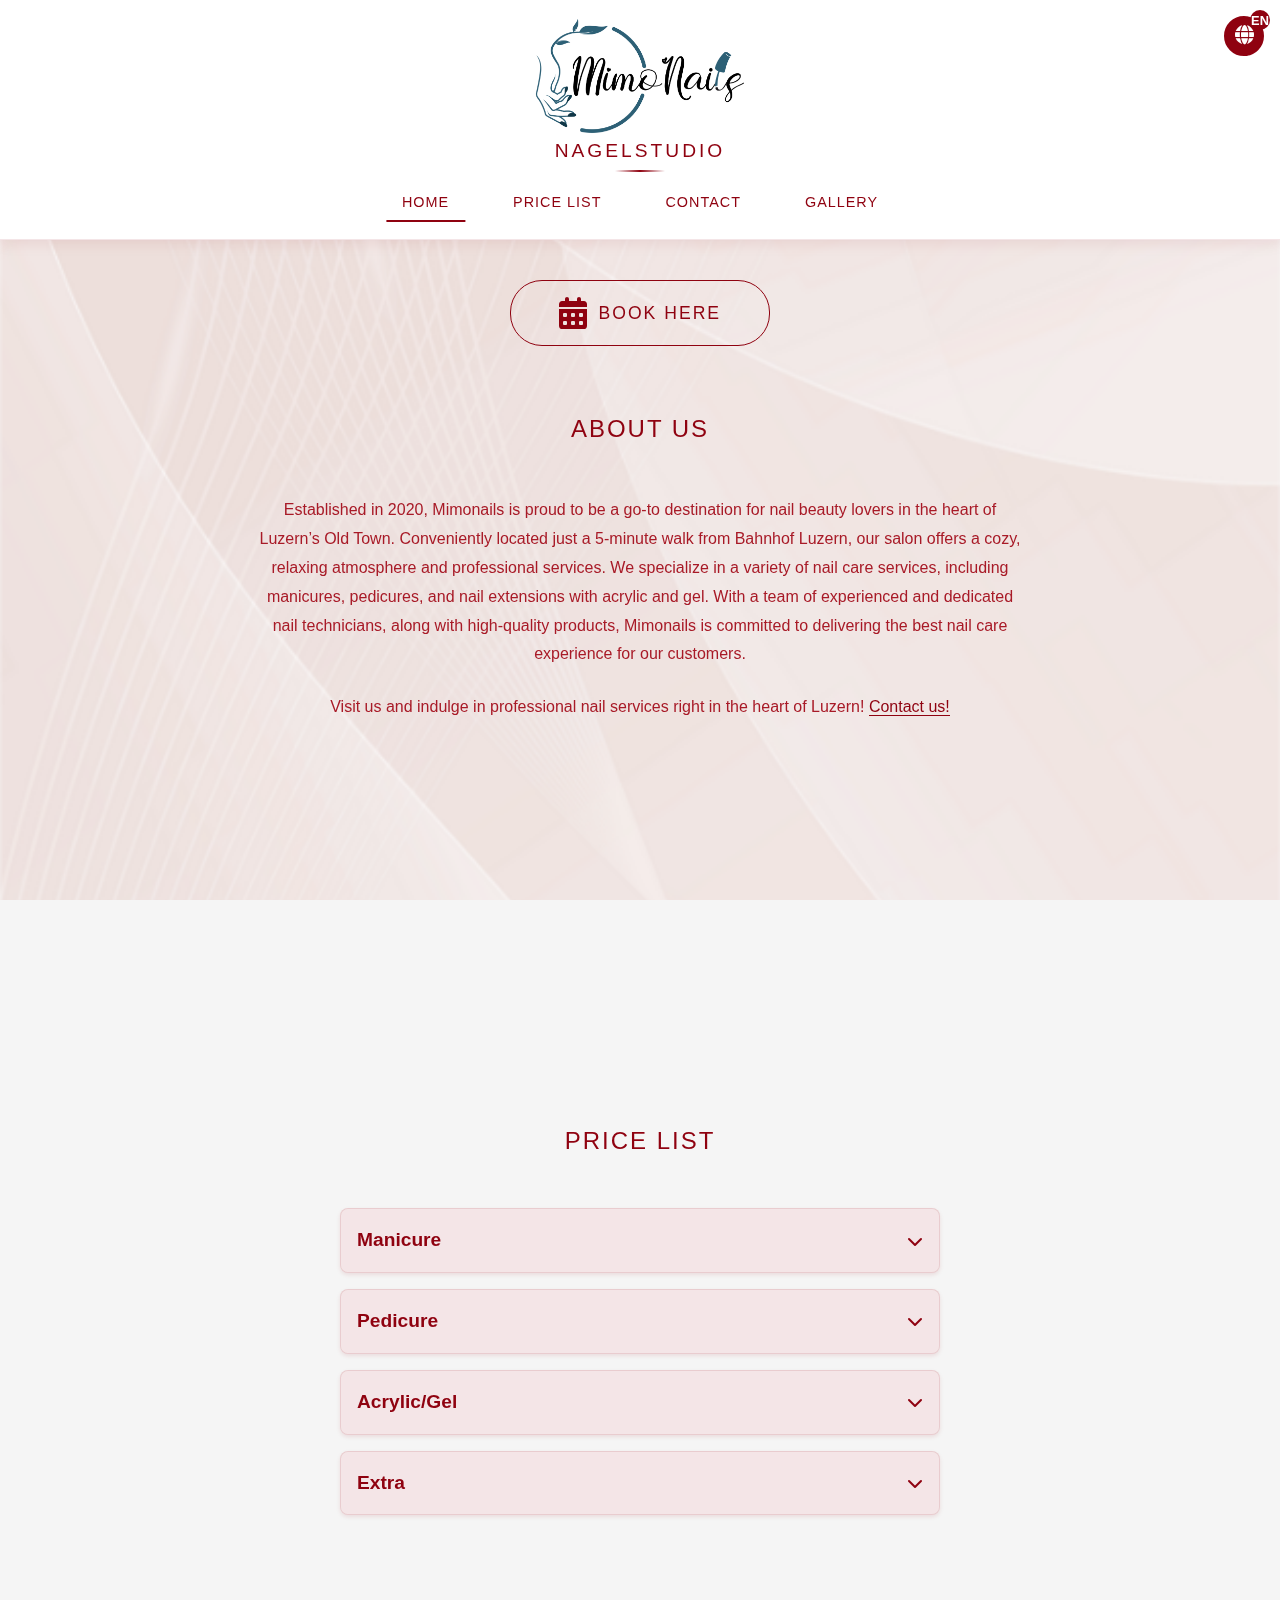
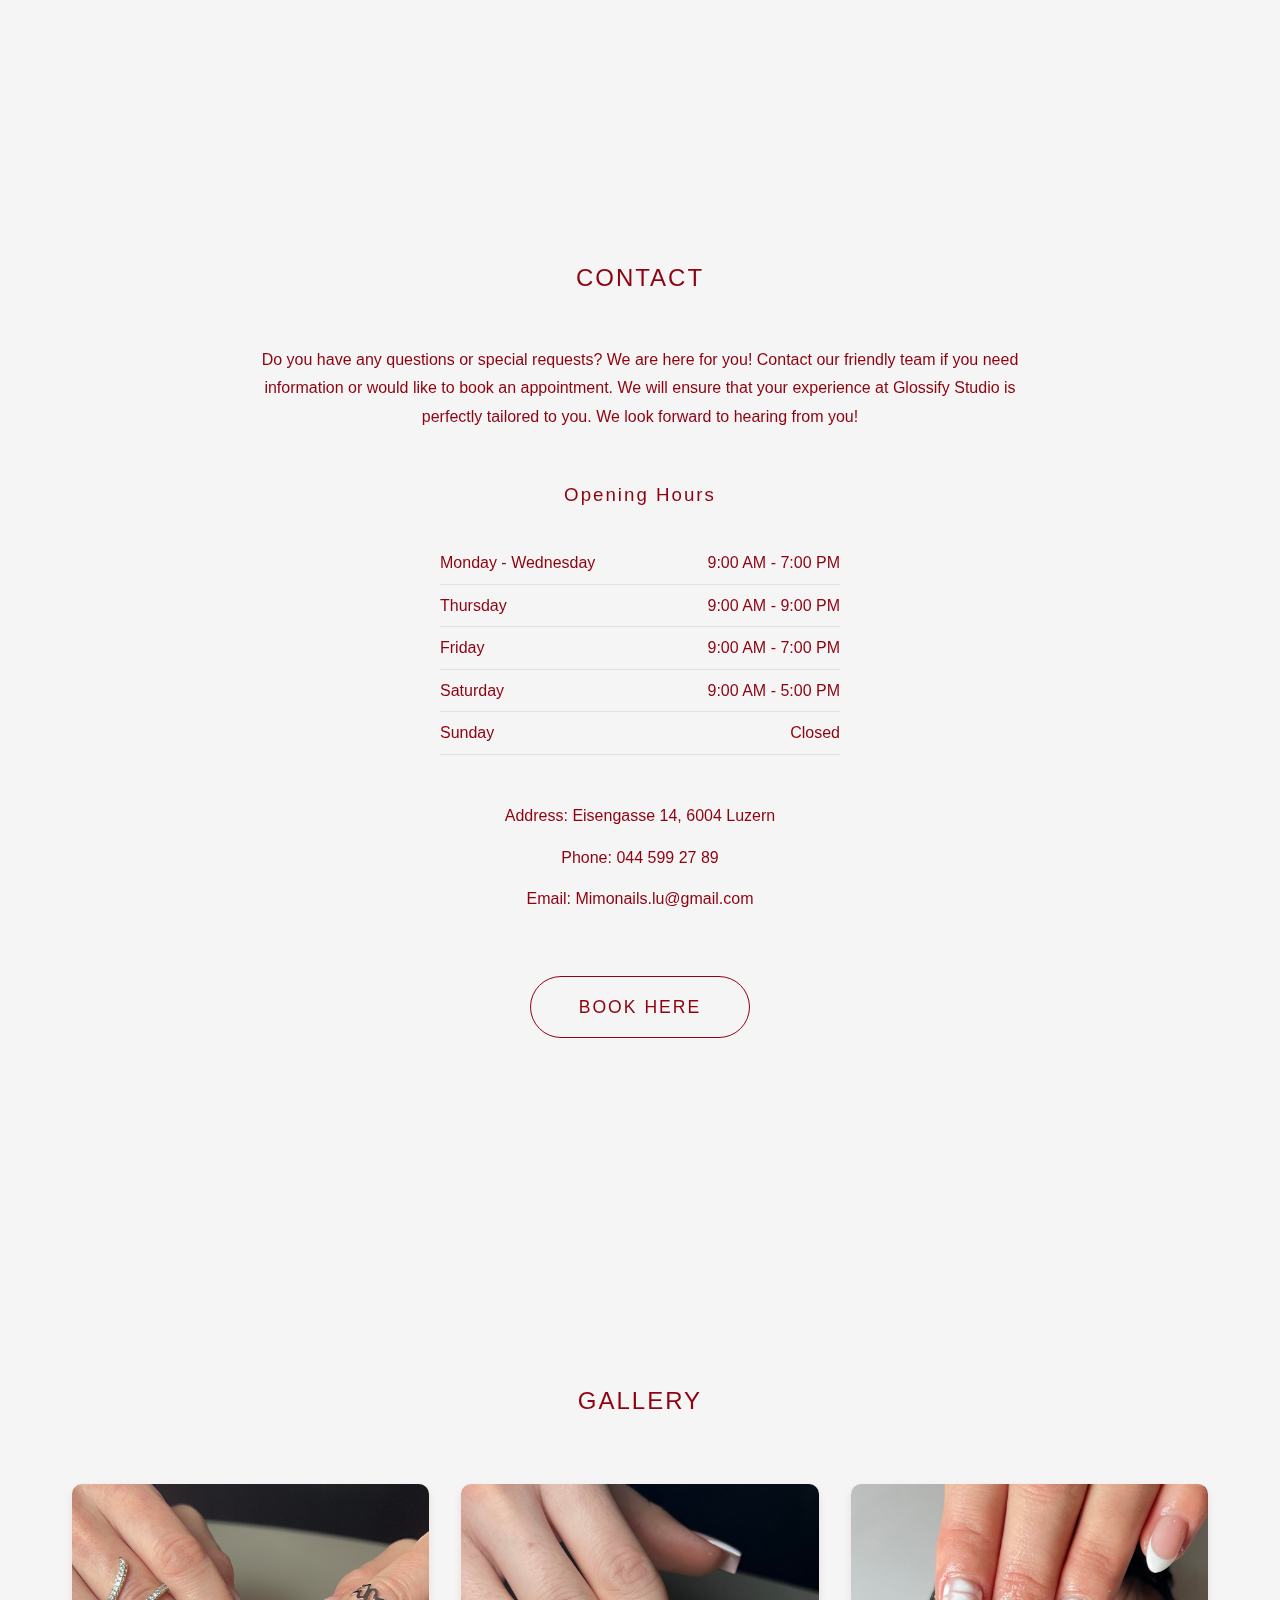
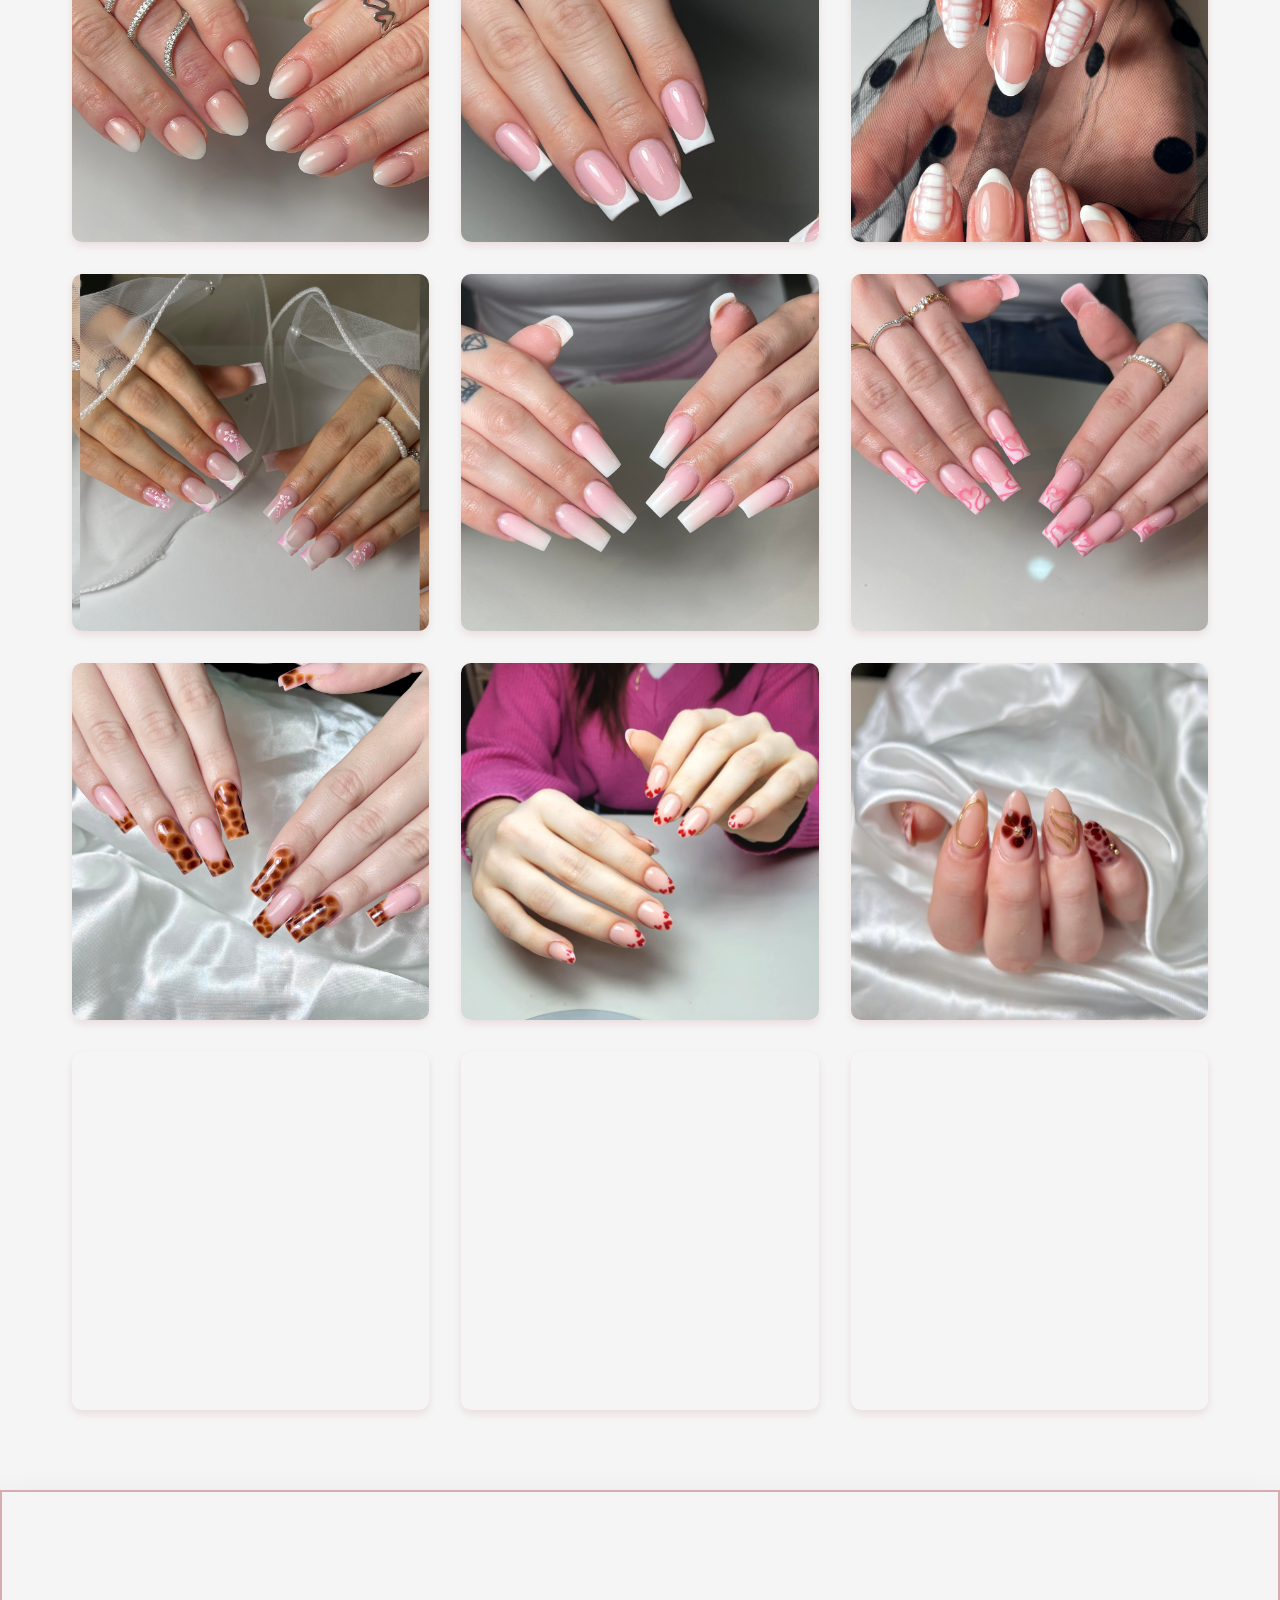
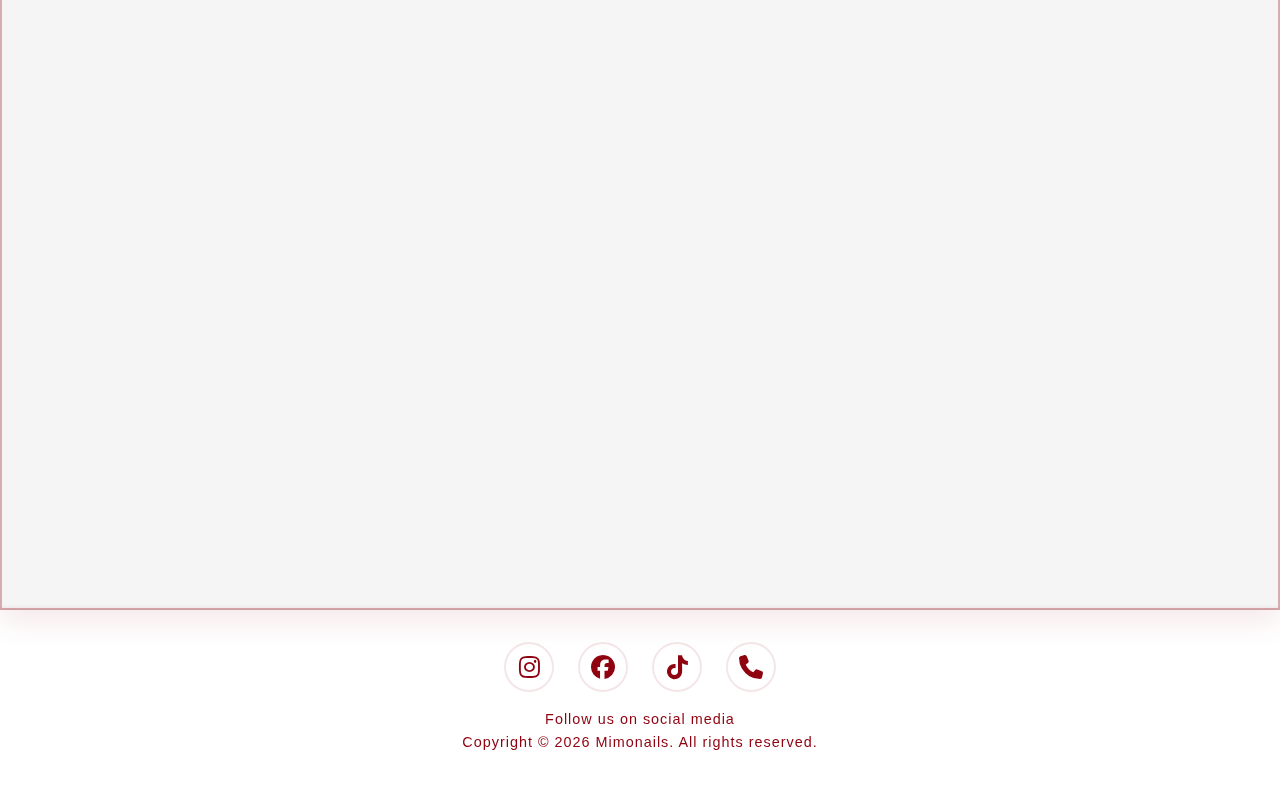
<file: index.html>
<!DOCTYPE html>
<html lang="en">

<head>
    <meta charset="UTF-8">
    <meta name="viewport" content="width=device-width, initial-scale=1.0">
    <title>Mimonails by Pucha - Nail Salon in Luzern</title>
    <link rel="stylesheet" href="styles.css">
    <title>Mimonails by Pucha - Nail Salon in Luzern</title>
    <meta name="description"
        content="Professional nail salon in Luzern offering manicure, pedicure, nail art and more. Book your appointment today at Mimonails by Pucha.">
    <meta name="keywords" content="nail salon, manicure, pedicure, nail art, Luzern, Mimonails, Pucha">
    <meta name="geo.region" content="CH-LU">
    <meta name="geo.placename" content="Luzern">
    <link rel="stylesheet" href="assets/icons/fontawesome-free-6.7.2-web/css/all.css">
</head>

<body>
    <header>
        <div class="logo">
            <div class="img-logo">
                <img src="assets/images/logo/mainlogopng.png"
                    alt="Mimonails by Pucha - Professional Nail Salon in Luzern">
            </div>
            <p>NAGELSTUDIO</p>
        </div>
        <div class="header-controls">
            <button class="language-switcher" id="languageSwitcher">
                <span class="current-lang">EN</span>
                <i class="fas fa-globe"></i>
            </button>
            <div class="mobile-menu-btn">
                <i class="fas fa-bars"></i>
            </div>
        </div>
        <nav class="nav-menu">
            <a href="#home" class="nav-link" data-translate="home">HOME</a>
            <a href="#pricelist" class="nav-link" data-translate="priceList">PRICE LIST</a>
            <a href="#contact" class="nav-link" data-translate="contact">CONTACT</a>
            <a href="#gallery" class="nav-link" data-translate="gallery">GALLERY</a>
        </nav>
    </header>

    <div class="main">
        <!-- HOME SECTION -->
        <section id="home" class="content-section">
            <div class="book-section">
                <a href="https://www.fresha.com/de/a/mimonails-luzern-luzern-eisengasse-13-bm2z9f3n/all-offer?menu=true&pId=337347"
                    class="book-button">
                    <i class="fa-solid fa-calendar-days icon icon-booking"></i>
                    <span data-translate="bookHere">BOOK HERE</span>
                </a>
            </div>

            <div class="about-section">
                <h2 data-translate="aboutUs">ABOUT US</h2>
                <div class="about-content">
                    <p data-translate="aboutText1">Established in 2020, Mimonails is proud to be a go-to destination for
                        nail beauty lovers in the heart of Luzern’s Old Town. Conveniently located just a 5-minute walk
                        from Bahnhof Luzern, our salon offers a cozy, relaxing atmosphere and professional services. We
                        specialize in a variety of nail care services, including manicures, pedicures, and nail
                        extensions with acrylic and gel. With a team of experienced and dedicated nail technicians,
                        along with high-quality products, Mimonails is committed to delivering the best nail care
                        experience for our customers.</p>
                    <p data-translate="aboutText2">Visit us and indulge in professional nail services right in the heart
                        of Luzern!
                        <a href="#contact" class="get-in-touch" data-translate="contactUs">Contact us!</a>
                    </p>
                </div>
            </div>

            <!-- <div class="loyalty-card">
                <img src="assets/images/banner/nails-manicure-banner-poster-illustration-260nw-1753339250.webp" alt="Loyalty Card" class="card-image">
            </div> -->
        </section>

        <!-- PRICELIST SECTION -->
        <section id="pricelist" class="content-section">
            <h2 data-translate="priceList">PRICE LIST</h2>
            <div class="price-list">
                <div class="service-category">
                    <div class="service-header">
                        <h3 data-translate="manicure">Manicure</h3>
                        <i class="fas fa-chevron-down"></i>
                    </div>
                    <div class="service-content">
                        <div class="service-item">
                            <span data-translate="classicManicure">Classic Manicure</span>
                            <span>45 CHF</span>
                        </div>
                        <div class="service-item">
                            <span data-translate="withColor">With Color</span>
                            <span>60 CHF</span>
                        </div>
                        <div class="service-item">
                            <span data-translate="french">French</span>
                            <span>+ 5 CHF</span>
                        </div>
                    </div>
                </div>

                <div class="service-category">
                    <div class="service-header">
                        <h3 data-translate="pedicure">Pedicure</h3>
                        <i class="fas fa-chevron-down"></i>
                    </div>
                    <div class="service-content">
                        <div class="service-item">
                            <span data-translate="classicPedicure">Classic Pedicure</span>
                            <span>60 CHF</span>
                        </div>
                        <div class="service-item">
                            <span data-translate="withColorShellac">With Color Shellac</span>
                            <span>85 CHF</span>
                        </div>
                        <div class="service-item">
                            <span data-translate="careAndAcrylicGel">Care + Acrylic/Gel</span>
                            <span>130 CHF</span>
                        </div>
                        <div class="service-item">
                            <span data-translate="colorSetOnly">Color Set Only</span>
                            <span>60 CHF</span>
                        </div>
                        <div class="service-item">
                            <span data-translate="french">French</span>
                            <span>+ 5 CHF</span>
                        </div>
                        <div class="service-item">
                            <span data-translate="peelCallus">Peel Callus</span>
                            <span>+ 10 CHF</span>
                        </div>
                    </div>
                </div>

                <div class="service-category">
                    <div class="service-header">
                        <h3 data-translate="acrylicGel">Acrylic/Gel</h3>
                        <i class="fas fa-chevron-down"></i>
                    </div>
                    <div class="service-content">
                        <div class="service-item">
                            <span data-translate="classicNewSet">Classic (New Set)</span>
                            <span>80 CHF</span>
                        </div>
                        <div class="service-item">
                            <span data-translate="classicRefill">Classic (Refill)</span>
                            <span>75 CHF</span>
                        </div>
                        <div class="service-item">
                            <span data-translate="withColor">With Color</span>
                            <span>+ 5 CHF</span>
                        </div>
                        <div class="service-item">
                            <span data-translate="babyboomer">Babyboomer</span>
                            <span>+ 10 CHF</span>
                        </div>
                        <div class="service-item">
                            <span data-translate="french">French</span>
                            <span>+ 15 CHF</span>
                        </div>
                    </div>
                </div>

                <div class="service-category">
                    <div class="service-header">
                        <h3 data-translate="extra">Extra</h3>
                        <i class="fas fa-chevron-down"></i>
                    </div>
                    <div class="service-content">
                        <div class="service-item">
                            <span data-translate="removeAcrylicGel">Remove Acrylic/Gel</span>
                            <span>25 CHF</span>
                        </div>
                        <div class="service-item">
                            <span data-translate="removeShellac">Remove Shellac</span>
                            <span>20 CHF</span>
                        </div>
                        <div class="service-item">
                            <span data-translate="extraLong">Extra Long</span>
                            <span>from 5 CHF</span>
                        </div>
                        <div class="service-item">
                            <span data-translate="design">Design</span>
                            <span>from 3 CHF/finger</span>
                        </div>
                        <div class="service-item">
                            <span data-translate="repair">Repair</span>
                            <span>10 CHF/finger</span>
                        </div>
                        <div class="service-item">
                            <span data-translate="repairWithRefill">Repair with Refill</span>
                            <span>from 2 CHF</span>
                        </div>
                        <div class="service-item">
                            <span data-translate="changeColor">Change Color</span>
                            <span>40 CHF</span>
                        </div>
                        <div class="service-item">
                            <span data-translate="changeShape">Change Shape</span>
                            <span>5 CHF</span>
                        </div>
                    </div>
                </div>
            </div>
        </section>

        <!-- CONTACT SECTION -->
        <section id="contact" class="content-section">
            <h2 data-translate="contact">CONTACT</h2>
            <div class="contact-info">
                <p class="contact-text" data-translate="contactText">
                    Do you have any questions or special requests? We are here for you! Contact our friendly team if you
                    need information or would like to book an appointment. We will ensure that your experience at
                    Glossify Studio is perfectly tailored to you. We look forward to hearing from you!
                </p>

                <div class="opening-hours">
                    <h3 data-translate="openingHours">Opening Hours</h3>
                    <div class="hours-grid">
                        <div class="hours-row">
                            <span data-translate="mondayWednesday">Monday - Wednesday</span>
                            <span>9:00 AM - 7:00 PM</span>
                        </div>
                        <div class="hours-row">
                            <span data-translate="thursday">Thursday</span>
                            <span>9:00 AM - 9:00 PM</span>
                        </div>
                        <div class="hours-row">
                            <span data-translate="friday">Friday</span>
                            <span>9:00 AM - 7:00 PM</span>
                        </div>

                        <div class="hours-row">
                            <span data-translate="saturday">Saturday</span>
                            <span>9:00 AM - 5:00 PM</span>
                        </div>
                        <div class="hours-row">
                            <span data-translate="sunday">Sunday</span>
                            <span data-translate="closed">Closed</span>
                        </div>
                    </div>
                </div>

                <div class="contact-details">
                    <p><span data-translate="address">Address</span>: <a
                            href="https://www.google.com/maps/place/Eisengasse+13,+6004+Luzern/@47.05278,8.306132,2902m/data=!3m1!1e3!4m6!3m5!1s0x478ffb9ee45f7ae9:0xa11c833859b11ef5!8m2!3d47.0527804!4d8.3061319!16s%2Fg%2F11c1x7r2nm?hl=sk&entry=ttu&g_ep=EgoyMDI1MDMxNi4wIKXMDSoJLDEwMjExNDUzSAFQAw%3D%3D"
                            target="_blank">Eisengasse 14, 6004 Luzern</a></p>
                    <p><span data-translate="phone">Phone</span>: <a href="tel:+044 599 27 89">044 599 27 89</a></p>
                    <p><span data-translate="email">Email</span>: <a
                            href="mailto:mimonails.lu@gmail.com">Mimonails.lu@gmail.com</a></p>
                </div>

                <div class="book-section">
                    <a href="https://www.fresha.com/de/a/mimonails-luzern-luzern-eisengasse-13-bm2z9f3n/all-offer?menu=true&pId=337347"
                        class="book-button" data-translate="bookHere">BOOK HERE</a>
                </div>
            </div>
        </section>

        <!-- GALLERY SECTION -->
        <section id="gallery" class="content-section">
            <h2 data-translate="gallery">GALLERY</h2>
            <div class="gallery-grid">
                <div class="gallery-item">
                    <img src="assets/images/gallery/g1.jpg" alt="Classic French Manicure" loading="lazy">
                    <div class="gallery-overlay">
                        <p data-translate="classicFrenchManicure">Classic French Manicure</p>
                    </div>
                </div>
                <div class="gallery-item">
                    <img src="assets/images/gallery/g2.jpg" alt="Gel Extension" loading="lazy">
                    <div class="gallery-overlay">
                        <p data-translate="gelExtension">Gel Extension</p>
                    </div>
                </div>
                <div class="gallery-item">
                    <img src="assets/images/gallery/g3.jpg" alt="Artistic Design" loading="lazy">
                    <div class="gallery-overlay">
                        <p data-translate="artisticDesign">Artistic Design</p>
                    </div>
                </div>
                <div class="gallery-item">
                    <img src="assets/images/gallery/g4.jpg" alt="Luxury Stones" loading="lazy">
                    <div class="gallery-overlay">
                        <p data-translate="luxuryStones">Luxury Stones</p>
                    </div>
                </div>
                <div class="gallery-item">
                    <img src="assets/images/gallery/g5.jpg" alt="Classic French Manicure" loading="lazy">
                    <div class="gallery-overlay">
                        <p>Classic French Manicure</p>
                    </div>
                </div>
                <div class="gallery-item">
                    <img src="assets/images/gallery/g6.jpg" alt="Gel Extension" loading="lazy">
                    <div class="gallery-overlay">
                        <p>Gel Extension</p>
                    </div>
                </div>
                <div class="gallery-item">
                    <img src="assets/images/gallery/g7.jpg" alt="Artistic Design" loading="lazy">
                    <div class="gallery-overlay">
                        <p>Artistic Design</p>
                    </div>
                </div>
                <div class="gallery-item">
                    <img src="assets/images/gallery/g8.jpg" alt="Luxury Stones" loading="lazy">
                    <div class="gallery-overlay">
                        <p>Luxury Stones</p>
                    </div>
                </div>
                <div class="gallery-item">
                    <img src="assets/images/gallery/g9.jpg" alt="Artistic Design" loading="lazy">
                    <div class="gallery-overlay">
                        <p>Artistic Design</p>
                    </div>
                </div>
                <div class="gallery-item">
                    <img src="assets/images/gallery/g10.jpg" alt="Luxury Stones" loading="lazy">
                    <div class="gallery-overlay">
                        <p>Luxury Stones</p>
                    </div>
                </div>
                <div class="gallery-item">
                    <img src="assets/images/gallery/g11.jpg" alt="Classic French Manicure" loading="lazy">
                    <div class="gallery-overlay">
                        <p>Classic French Manicure</p>
                    </div>
                </div>
                <div class="gallery-item">
                    <img src="assets/images/gallery/g12.jpg" alt="Classic French Manicure" loading="lazy">
                    <div class="gallery-overlay">
                        <p>Classic French Manicure</p>
                    </div>
                </div>
            </div>
        </section>
        <div class="iframe-map">
            <iframe
                src="https://www.google.com/maps/embed?pb=!1m14!1m8!1m3!1d13379.43013908892!2d8.306132!3d47.05278!3m2!1i1024!2i768!4f13.1!3m3!1m2!1s0x478ffb9ee45f7ae9%3A0xa11c833859b11ef5!2sEisengasse%2013%2C%206004%20Luzern%2C%20%C5%A0vaj%C4%8Diarsko!5e1!3m2!1ssk!2s!4v1743101686898!5m2!1ssk!2s"
                width="600" height="450" style="border:0;" allowfullscreen="" loading="lazy"
                referrerpolicy="no-referrer-when-downgrade"></iframe>
        </div>
        </main>

        <footer>
            <div class="social-links">
                <a href="https://www.instagram.com/mimonails.lu" target="_blank" class="social-link">
                    <i class="fab fa-instagram"></i>
                </a>
                <a href="https://www.facebook.com/mimonails.lu" target="_blank" class="social-link">
                    <i class="fab fa-facebook"></i>
                </a>
                <a href="https://www.tiktok.com/@mimonails.lu" target="_blank" class="social-link">
                    <i class="fab fa-tiktok"></i>
                </a>
                <a href="tel:+0445992789" class="social-link">
                    <i class="fas fa-phone"></i>
                </a>
            </div>
            <p data-translate="followUs">Follow us on social media</p>
            <p data-translate="copyright">Copyright © 2025 Mimonails. All rights reserved.</p>
        </footer>

        <script src="translations.js"></script>
        <script src="script.js"></script>
</body>

</html>
</file>
<file: styles.css>
/* CSS Variables */
:root {
    --primary-color: #8F0210;
    --primary-light: #a81a27;
    --primary-dark: #6d0008;
    --primary-30: rgba(143, 2, 16, 0.3);
    --primary-20: rgba(143, 2, 16, 0.2);
    --primary-10: rgba(143, 2, 16, 0.1);
    --white: #ffffff;
    --light-bg: #f5f5f5;
    --font-primary: 'Gill Sans', 'Gill Sans MT', Calibri, 'Trebuchet MS', sans-serif;
    --font-secondary: Arial, sans-serif;
}

/* Reset CSS */
* {
    margin: 0;
    padding: 0;
    box-sizing: border-box;
}

body {
    font-family: var(--font-primary);
    line-height: 1.6;
    color: var(--primary-color);
    background-color: var(--light-bg);
    /* Nền tách riêng thành layer fixed để không bị "giãn" khi nội dung thay đổi chiều cao */
    position: relative;
    min-height: 100vh;
}

body::before {
    content: "";
    position: fixed;
    inset: 0;
    background-image: url(assets/images/background/back2.png);
    background-size: cover;
    background-position: center;
    background-repeat: no-repeat;
    z-index: -1;
    transform: translateZ(0);
    will-change: transform;
}

/* Header Styles */
header {
    text-align: center;
    padding: 1rem 0;
    background: white;
    box-shadow: 0 2px 15px var(--primary-10);
    position: fixed;
    top: 0;
    left: 0;
    right: 0;
    z-index: 1000;
    height: 240px;
    border-bottom: 1px solid var(--primary-10);
    display: flex;
    flex-direction: column;
    align-items: center;
    transition: transform 0.3s ease;
    will-change: transform;
    font-family: var(--font-primary);
}

.logo {
    margin-bottom: 1rem;
    position: relative;
    display: flex;
    flex-direction: column;
    align-items: center;
}

.logo .img-logo {
    font-weight: normal;
    letter-spacing: 2px;
    background: linear-gradient(45deg, var(--primary-color), var(--primary-light));
    -webkit-background-clip: text;
    -webkit-text-fill-color: transparent;
    text-shadow: 2px 2px 4px var(--primary-10);
    display: flex;
    justify-content: center;
    align-items: center;
}

.logo .img-logo img {
    height: 120px;
    width: 300px;
    object-fit: contain;
}

.logo p {
    font-size: 1.2rem;
    letter-spacing: 3px;
    color: var(--primary-color);
    text-transform: uppercase;
    position: relative;
    display: inline-block;
}

.logo p::after {
    content: '';
    position: absolute;
    bottom: -5px;
    left: 50%;
    transform: translateX(-50%);
    width: 50px;
    height: 2px;
    background: linear-gradient(90deg, transparent, var(--primary-color), transparent);
}

nav {
    display: flex;
    justify-content: center;
    gap: 2rem;

}

.nav-link {
    text-decoration: none;
    color: var(--primary-color);
    font-size: 0.9rem;
    letter-spacing: 1px;
    padding: 0.5rem 1rem;
    transition: all 0.3s;
    position: relative;
    text-transform: uppercase;
}

.nav-link::after {
    content: '';
    position: absolute;
    bottom: 0;
    left: 50%;
    transform: translateX(-50%);
    width: 0;
    height: 2px;
    background: var(--primary-color);
    transition: width 0.3s ease;
}

.nav-link:hover::after,
.nav-link.active::after {
    width: 100%;
}

/* Content Section Styles */
.content-section {
    padding: 4rem 1rem 4rem;
    max-width: 1200px;
    margin: 0 auto;
    margin-top: 200px;
    /* Chiều cao của header */
}

.content-section h2 {
    text-align: center;
    font-weight: normal;
    letter-spacing: 2px;
    margin-bottom: 3rem;
}

/* Home Section Styles */
.book-section {
    text-align: center;
    padding: 1rem 0;
}

.book-button {
    display: inline-flex;
    align-items: center;
    padding: 1rem 3rem;
    border: 1px solid var(--primary-color);
    text-decoration: none;
    color: var(--primary-color);
    font-size: 1.1rem;
    letter-spacing: 2px;
    transition: all 0.3s;
    border-radius: 2rem;
}

.book-button:hover {
    background-color: var(--primary-color);
    color: var(--white);
}

.about-section {
    max-width: 800px;
    margin: 0 auto;
    padding: 3rem 1rem;
    text-align: center;
}

.about-content {
    font-size: 1rem;
    color: var(--primary-light);
    line-height: 1.8;
}

.about-content p {
    margin-bottom: 1.5rem;
}

.get-in-touch {
    color: var(--primary-color);
    text-decoration: none;
    border-bottom: 1px solid var(--primary-color);
}

/* Pricelist Section Styles */
.price-list {
    max-width: 600px;
    margin: 0 auto;
}

/* Service Category Dropdown Styles */
.service-category {
    margin-bottom: 1rem;
    border: 1px solid var(--primary-20);
    border-radius: 8px;
    overflow: hidden;
    background: var(--white);
    box-shadow: 0 2px 4px var(--primary-10);
}

.service-header {
    display: flex;
    justify-content: space-between;
    align-items: center;
    padding: 1rem;
    cursor: pointer;
    background: var(--primary-10);
    transition: background-color 0.3s ease;
}

.service-header:hover {
    background: var(--primary-20);
}

.service-header h3 {
    margin: 0;
    color: var(--primary-color);
    font-size: 1.2rem;
}

.service-header i {
    transition: transform 0.3s ease;
}

.service-category.active .service-header i {
    transform: rotate(180deg);
}

.service-content {
    max-height: 0;
    overflow: hidden;
    transition: max-height 0.25s ease;
    will-change: max-height;
}

.service-category.active .service-content {
    /* max-height sẽ được set bằng JS theo đúng scrollHeight để không bị giật/cắt nội dung */
    max-height: none;
}

.service-item {
    display: flex;
    justify-content: space-between;
    padding: 0.8rem 1rem;
    border-top: 1px solid var(--primary-10);
    transition: background-color 0.2s ease;
}

.service-item:hover {
    background-color: var(--primary-10);
}

.service-item:first-child {
    border-top: none;
}

.service-item span:first-child {
    color: var(--primary-color);
}

.service-item span:last-child {
    color: var(--primary-light);
    font-weight: bold;
}

/* Contact Section Styles */
.contact-info {
    max-width: 800px;
    margin: 0 auto;
    text-align: center;
}

.contact-text {
    font-size: 1rem;
    line-height: 1.8;
    color: var(--primary-color);
    margin-bottom: 3rem;
    padding: 0 1rem;
}

.opening-hours {
    margin-bottom: 3rem;
}

.opening-hours h3 {
    font-weight: normal;
    letter-spacing: 2px;
    margin-bottom: 2rem;
}

.hours-grid {
    max-width: 400px;
    margin: 0 auto;
}

.hours-row {
    display: flex;
    justify-content: space-between;
    padding: 0.5rem 0;
    border-bottom: 1px solid var(--primary-10);
}

.hours-row span {
    font-size: 1rem;
    color: var(--primary-color);
}

.contact-details {
    margin-bottom: 3rem;
}

.contact-details p {
    margin-bottom: 1rem;
}

.contact-details a {
    color: var(--primary-color);
    text-decoration: none;
    transition: color 0.3s;
}

.contact-details a:hover {
    color: var(--primary-light);
}

/* Gallery Section Styles */
.gallery-grid {
    display: grid;
    grid-template-columns: repeat(auto-fill, minmax(280px, 1fr));
    gap: 2rem;
    padding: 1rem;
    max-width: 1200px;
    margin: 0 auto;
}

.gallery-item {
    position: relative;
    overflow: hidden;
    border-radius: 10px;
    box-shadow: 0 4px 8px var(--primary-10);
    aspect-ratio: 1;
    cursor: pointer;
    transition: transform 0.3s ease;
}

.gallery-item:hover {
    transform: scale(1.02);
}

.gallery-item img {
    width: 100%;
    height: 100%;
    object-fit: cover;
    transition: transform 0.3s ease;
}

.gallery-item:hover img {
    transform: scale(1.1);
}

.gallery-overlay {
    position: absolute;
    bottom: 0;
    left: 0;
    right: 0;
    background: rgba(0, 0, 0, 0.7);
    color: white;
    padding: 1rem;
    transform: translateY(100%);
    transition: transform 0.3s ease;
}

.gallery-item:hover .gallery-overlay {
    transform: translateY(0);
}

.gallery-overlay p {
    margin: 0;
    text-align: center;
    font-size: 0.9rem;
    letter-spacing: 1px;
}

/* Loyalty Card Styles */
.loyalty-card {
    text-align: center;
    padding: 2rem 0;
    position: relative;
    overflow: hidden;
    background: linear-gradient(135deg, var(--light-bg) 0%, var(--white) 100%);
    margin: 2rem 0;
    height: 300px;
    display: flex;
    align-items: center;
    justify-content: center;
}

.card-image {
    width: 100%;
    object-fit: contain;
    border-radius: 10px;
    box-shadow: 0 4px 8px var(--primary-10);
}

/* Footer Styles */
footer {
    background-color: var(--white);
    padding: 2rem 0;
    text-align: center;
    box-shadow: 0 -2px 4px var(--primary-10);
}

.social-links {
    display: flex;
    justify-content: center;
    gap: 1.5rem;
    margin-bottom: 1rem;
}

.social-link {
    display: flex;
    align-items: center;
    justify-content: center;
    width: 50px;
    height: 50px;
    border-radius: 50%;
    border: 2px solid var(--primary-10);
    text-decoration: none;
    color: var(--primary-color);
    font-size: 1.5rem;
    transition: all 0.3s ease;
}

.social-link:hover {
    background-color: var(--primary-color);
    color: var(--white);
    border-color: var(--primary-color);
    transform: translateY(-3px);
}

footer p {
    color: var(--primary-color);
    font-size: 0.9rem;
    letter-spacing: 1px;
}

/*icon design*/

.icon-booking {
    font-size: 2.0rem;
    margin-right: 0.6rem;
}

.mobile-menu-btn {
    display: none;
    font-size: 1.5rem;
    cursor: pointer;
    position: absolute;
    right: 1rem;
    top: 1rem;
    z-index: 1001;
}
.slideshow-controls{
    display: none;
}
.mobile-menu-btn i {
    color: var(--primary-color);
}

/* Header Controls */
.header-controls {
    position: absolute;
    right: 1rem;
    top: 1rem;
    display: flex;
    align-items: center;
    gap: 1rem;
    z-index: 1001;
}

.language-switcher {
    background-color: var(--primary-color);
    color: var(--white);
    border: 2px solid var(--primary-color);
    border-radius: 50%;
    width: 40px;
    height: 40px;
    display: flex;
    align-items: center;
    justify-content: center;
    cursor: pointer;
    transition: all 0.3s ease;
    position: relative;
    z-index: 1002;
}


.language-switcher .current-lang {
    position: absolute;
    font-size: 0.8rem;
    font-weight: bold;
    top: -8px;
    right: -8px;
    background: var(--primary-color);
    color: var(--white);
    width: 20px;
    height: 20px;
    border-radius: 50%;
    display: flex;
    align-items: center;
    justify-content: center;
}

.language-switcher i {
    font-size: 1.2rem;
}

.main {
    position: relative;
    z-index: 0;
}
.iframe-map {
    position: relative;
    width: 100%;
    padding-bottom: 56.25%;
    /* Tỷ lệ 16:9 */
    border-radius: var(--border-radius-md);
    overflow: hidden;
    box-shadow: 0 10px 30px var(--primary-10);
    margin: var(--spacing-md) 0;
}

.iframe-map::before {
    content: '';
    position: absolute;
    top: 0;
    left: 0;
    right: 0;
    bottom: 0;
    border: 2px solid var(--primary-30);
    border-radius: inherit;
    pointer-events: none;
    z-index: 2;
}

.iframe-map iframe {
    position: absolute;
    top: 0;
    left: 0;
    width: 100%;
    height: 100%;
    border: none;
    transition: transform var(--transition-normal);
}

/* Hover effect */
.iframe-map:hover iframe {
    transform: scale(1.02);
}

/* Responsive Design */
@media (max-width: 768px) {
    header {
        height: 150px;
        padding-bottom: 0;
        position: fixed;
        transform: translateY(0);
    }

    .mobile-menu-btn {
        display: block;
    }

    .nav-menu {
        position: fixed;
        top: 0;
        right: -100%;
        width: 70%;
        height: 100vh;
        background: white;
        padding: 5rem 2rem 2rem;
        transition: right 0.3s ease;
        box-shadow: -2px 0 5px rgba(0, 0, 0, 0.1);
        z-index: 1000;
    }

    .nav-menu.active {
        right: 0;
    }

 

    .logo .img-logo img {
        height: 90px;
        width: 200px;
    }

    .logo p {
        font-size: 1rem;
    }

    nav {
        flex-direction: column;
        gap: 1.5rem;
        margin-top: 0;
    }

    .nav-link {
        font-size: 1.1rem;
        padding: 0.8rem 0;
        display: block;
    }

    .content-section {
        padding: 2rem 1rem;
        margin-top: 120px;
        /* Giảm margin-top cho mobile */
    }
    .main>.content-section-top-mobile{
        margin-top: 160px;
    }

    .about-section {
        padding: 1.5rem 1rem;
    }

    .about-content {
        font-size: 0.9rem;
    }

    .book-button {
        padding: 0.8rem 2rem;
        font-size: 1rem;
    }

    .icon-booking {
        font-size: 1.5rem;
        margin-right: 0.5rem;
    }

    .card-image {
        width: 100%;
        max-width: 250px;
    }

    .social-links {
        flex-direction: row;
        gap: 1rem;
        flex-wrap: nowrap;
        max-width: 300px;
        margin: 0 auto 1rem;
    }

    .social-link {
        width: 45px;
        height: 45px;
        font-size: 1.3rem;
    }

    .service-header {
        padding: 0.8rem;
    }

    .service-header h3 {
        font-size: 1.1rem;
    }

    .service-item {
        padding: 0.6rem 0.8rem;
    }

    .gallery-grid {
        display: flex;
        overflow: hidden;
        position: relative;
        width: 100%;
        height: 300px;
        margin: 0;
        padding: 0;
    }

    .gallery-item {
        position: absolute;
        width: 100%;
        height: 100%;
        opacity: 0;
        transition: opacity 0.5s ease-in-out;
        flex: 0 0 100%;
    }

    .gallery-item.active {
        opacity: 1;
        z-index: 1;
    }

    .gallery-item img {
        width: 100%;
        height: 100%;
        object-fit: cover;
    }

    /* Slideshow Navigation */
    .slideshow-nav {
        position: absolute;
        bottom: 10px;
        left: 50%;
        transform: translateX(-50%);
        display: flex;
        gap: 8px;
        z-index: 2;
    }

    .slide-dot {
        width: 10px;
        height: 10px;
        border-radius: 50%;
        background: var(--white);
        opacity: 0.5;
        cursor: pointer;
        transition: opacity 0.3s ease;
    }

    .slide-dot.active {
        opacity: 1;
        background: var(--primary-color);
    }

    /* Slideshow Controls */
    .slideshow-controls {
        position: absolute;
        top: 50%;
        left: 0;
        right: 0;
        transform: translateY(-50%);
        display: flex;
        justify-content: space-between;
        padding: 0 10px;
        z-index: 2;
    }

    .slideshow-control {
        background: rgba(255, 255, 255, 0.5);
        color: var(--primary-color);
        border: none;
        width: 40px;
        height: 40px;
        border-radius: 50%;
        cursor: pointer;
        display: flex;
        align-items: center;
        justify-content: center;
        font-size: 1.2rem;
        transition: background 0.3s ease;
    }

    .slideshow-control:hover {
        background: rgba(255, 255, 255, 0.8);
    }

    .header-controls {
        position: fixed;
        right: 1rem;
        top: 1rem;
        z-index: 1002;
        display: block;
    }

    .language-switcher {
        position: fixed;
        left: 1rem;
        top: 1rem;
        width: 35px;
        height: 35px;
        z-index: 1002;
        display: block;
    }

    .mobile-menu-btn {
        display: block;
        position: fixed;
        right: 1rem;
        top: 1rem;
        z-index: 1002;
    }

    .language-switcher .current-lang {
        font-size: 0.7rem;
        width: 18px;
        height: 18px;
    }

    .language-switcher i {
        font-size: 1rem;
    }

    footer {
        padding: 1.5rem 0;
    }

    .social-links {
        gap: 1rem;
        flex-wrap: wrap;
        max-width: 300px;
        margin: 0 auto 1rem;
    }

    .social-link {
        width: 45px;
        height: 45px;
        font-size: 1.3rem;
    }

    footer p {
        font-size: 0.8rem;
        padding: 0 1rem;
    }
}

@media (max-width: 480px) {
    header {
        padding-bottom: 0px;
    }

    .logo .img-logo {
        font-size: 2rem;
    }

    .logo p {
        font-size: 0.9rem;
    }

    .nav-link {
        font-size: 0.8rem;
        padding: 0.3rem 0.6rem;
    }

    .content-section {
        padding: 1.5rem 0.8rem;
    }

    .about-section {
        padding: 1rem 0.8rem;
    }

    .about-content {
        font-size: 0.85rem;
    }

    .book-button {
        padding: 0.7rem 1.5rem;
        font-size: 0.9rem;
    }

    .icon-booking {
        font-size: 1.3rem;
    }

    .card-image {
        width: 100%;
        max-width: 200px;
    }

    .gallery-item {
        flex: 0 0 90%;
    }

    .gallery-overlay p {
        font-size: 0.8rem;
        padding: 0.5rem;
    }

    .loyalty-card-item {
        min-width: 200px;
    }

    .social-links {
        gap: 0.8rem;
        max-width: 250px;
    }

    .social-link {
        width: 40px;
        height: 40px;
        font-size: 1.2rem;
    }

    footer p {
        font-size: 0.75rem;
    }
}
</file>
